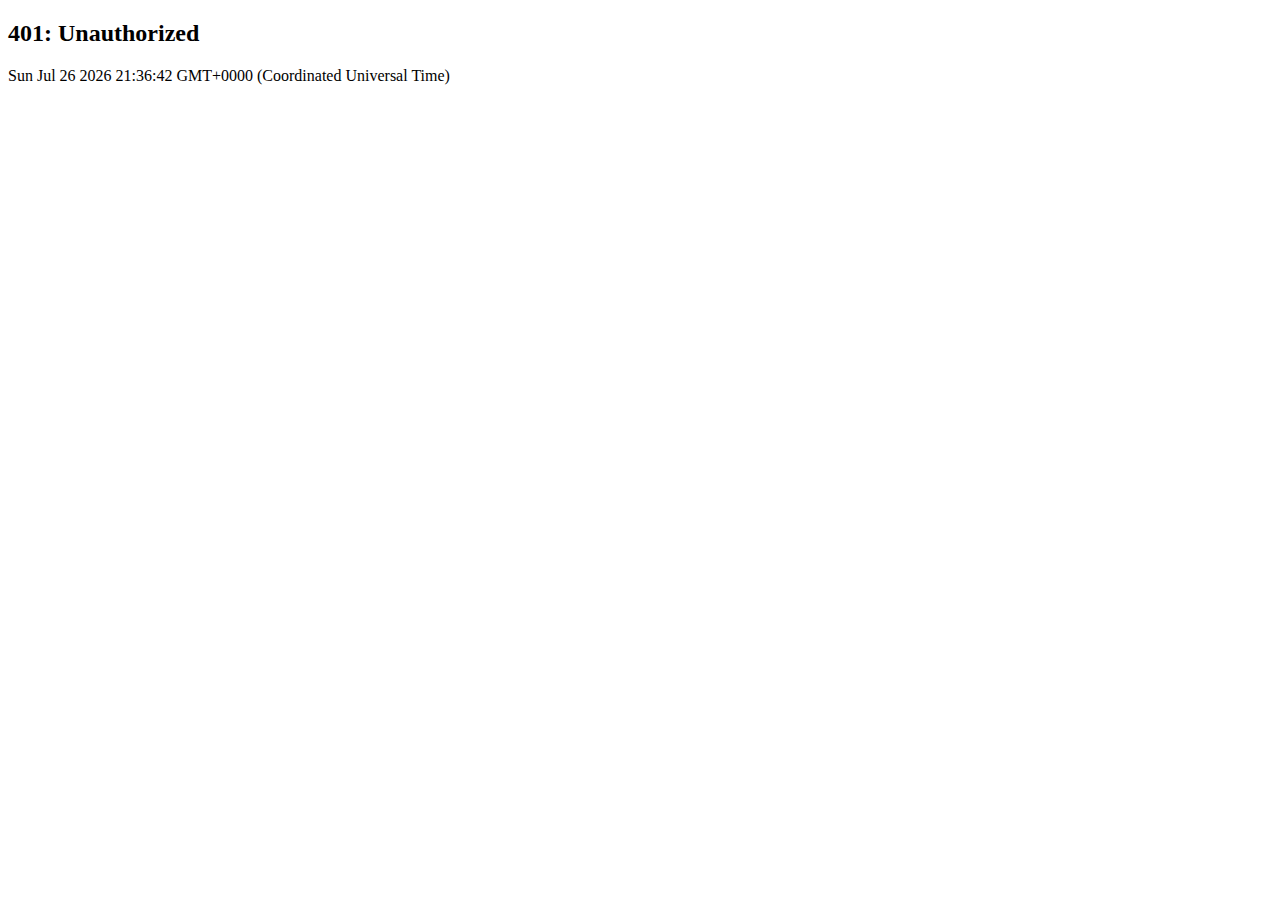
<file: index.html>
<!DOCTYPE html>
<html>
<head>
  <meta name="viewport" content="width=device-width, initial-scale=1">
  <title>Auth</title>
</head>
<body>

<!-- Confirm your identity -->
<h2>401: Unauthorized</h2>

<p id="Date"></p>

<!-- Password Prompt -->
<script>
  var pass;
  pass=prompt("Password = 3827918337382","");
  if (pass=="3827918337382") {
      window.location.href="home.html";
  }
</script>

<!-- Get the date -->
<script>
  const x = new Date();
  document.getElementById("Date").innerHTML = x;
</script>

</body>
</html>
</file>
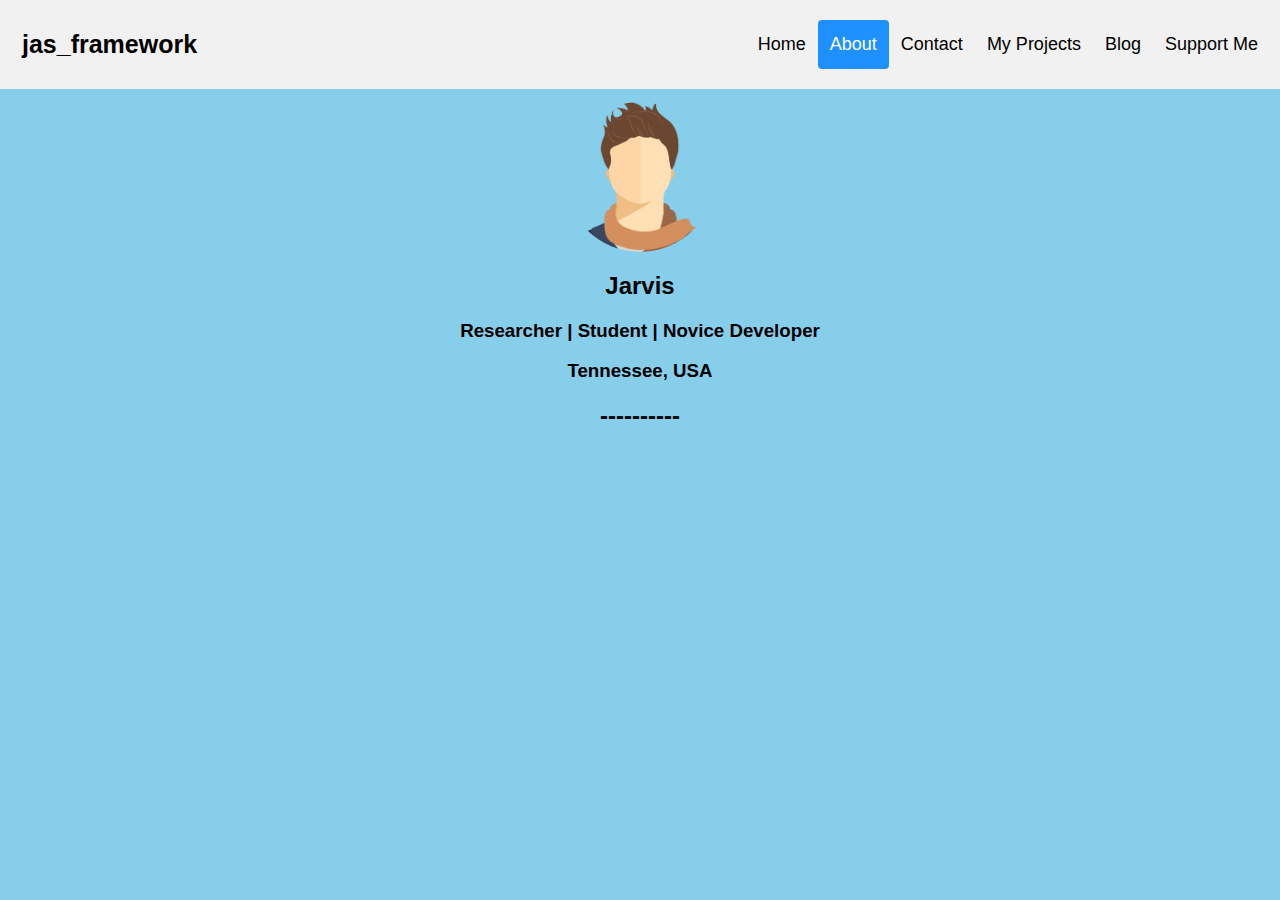
<file: about.html>
<!DOCTYPE html>
<html>
<head>
  <meta name="viewport" content="width=device-width, initial-scale=1" charset="UTF-8">
  <link rel="stylesheet" href="core.css">
  <title>About</title>
</head>
<body>

<div class="header">
  <a href="home.html" class="logo">jas_framework</a>
  <div class="header-right">
    <a href="home.html">Home</a>
    <a class="active" href="about.html">About</a>
    <a href="contact.html">Contact</a>
    <a href="projects.html">My Projects</a>
    <a href="blog.html">Blog</a>
    <a href="support.html">Support Me</a>
  </div>
</div>

<div style="text-align: center; padding-top: 1%;">
  <img src="img/avater2.png" alt="Avatar" class="avatar">
  <h2>Jarvis</h2>
  <h3>Researcher | Student | Novice Developer</h3>
  <h3>Tennessee, USA</h3>
  <h2>----------</h2>
</div>

</body>
</html>
</file>
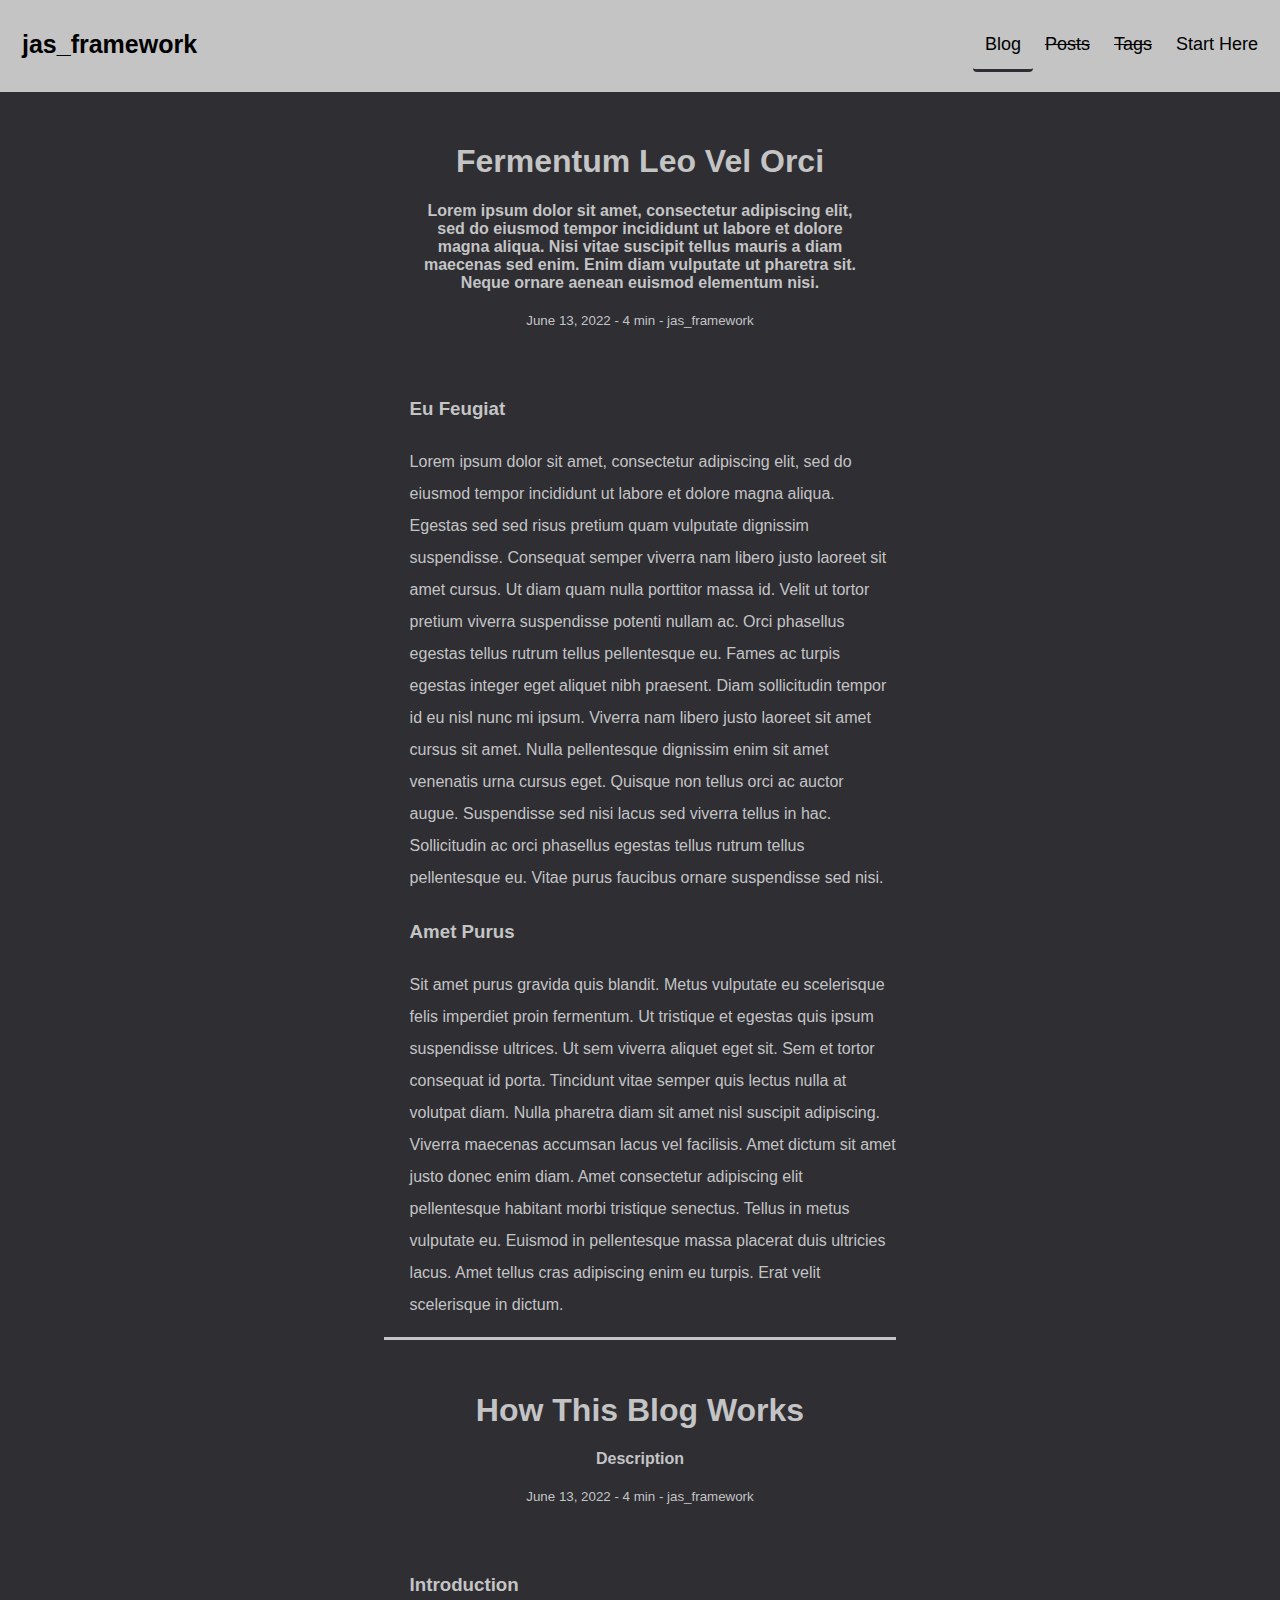
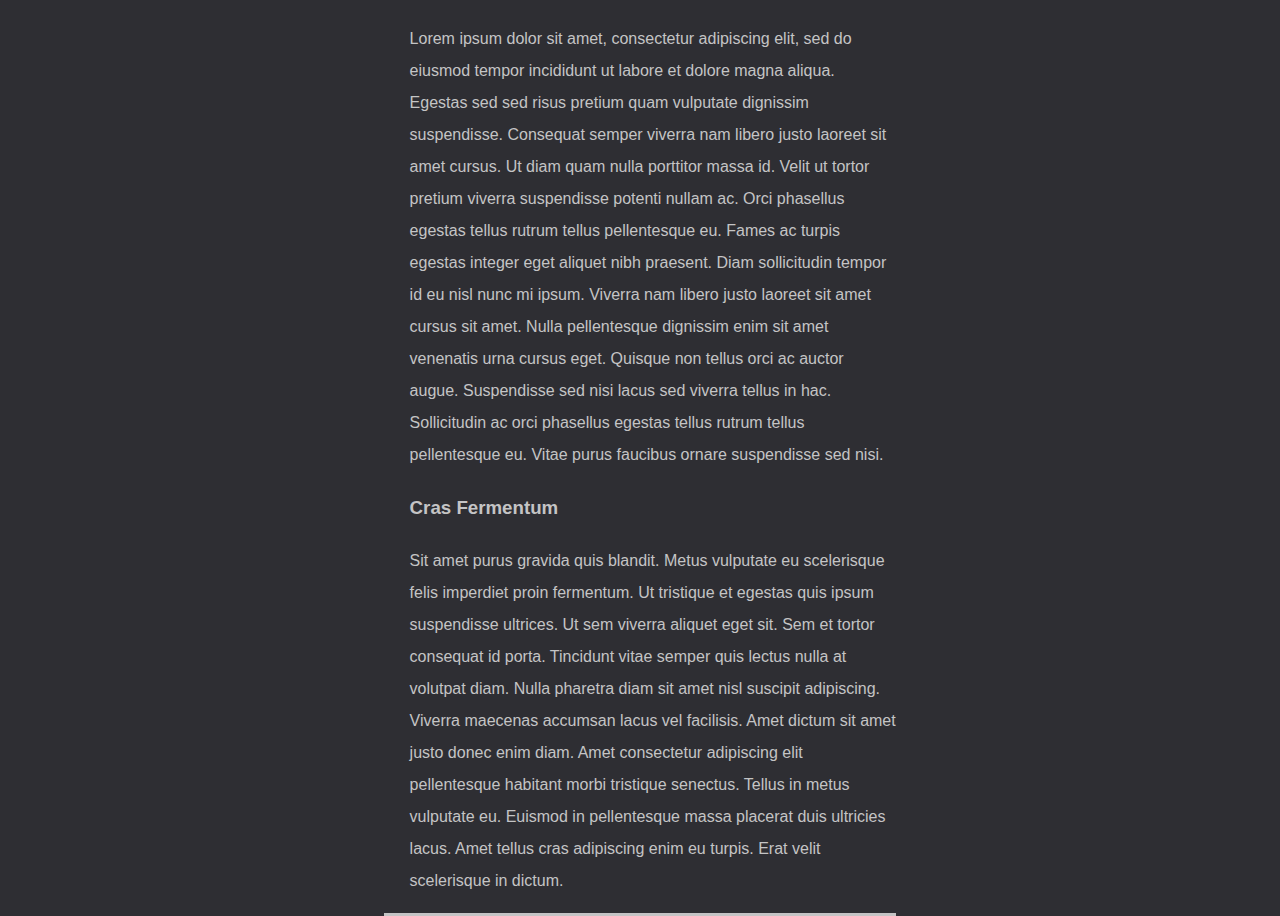
<file: blog.html>
<!DOCTYPE html>
<html lang="en">
<head>
<meta charset="UTF-8">
<meta name="viewport" content="width=device-width, initial-scale=1">
<link rel="stylesheet" href="blog.css">
<title>Blog</title>
</head>
<body>

<div class="header">
  <a href="home.html" class="logo">jas_framework</a>
  <div class="header-right">
    <a class="active" href="blog.html">Blog</a>
    <a href="#"><del>Posts</del></a>
    <a href="#"><del>Tags</del></a>
    <a href="#StartHere">Start Here</a>
  </div>
</div>

<!-- Post 2 -->
<div class="blogheader">
  <h1>Fermentum Leo Vel Orci</h1>
  <h4>Lorem ipsum dolor sit amet, consectetur adipiscing elit, sed do eiusmod tempor incididunt ut labore et dolore magna aliqua. Nisi vitae suscipit tellus mauris a diam maecenas sed enim. Enim diam vulputate ut pharetra sit. Neque ornare aenean euismod elementum nisi.</h4>
  <sub><p>June 13, 2022 - 4 min - jas_framework</p></sub>
</div>

<div id="StartHere" class="content">
  <h3>Eu Feugiat</h3>
  <p>Lorem ipsum dolor sit amet, consectetur adipiscing elit, sed do eiusmod tempor incididunt ut labore et dolore magna aliqua. Egestas sed sed risus pretium quam vulputate dignissim suspendisse. Consequat semper viverra nam libero justo laoreet sit amet cursus. Ut diam quam nulla porttitor massa id. Velit ut tortor pretium viverra suspendisse potenti nullam ac. Orci phasellus egestas tellus rutrum tellus pellentesque eu. Fames ac turpis egestas integer eget aliquet nibh praesent. Diam sollicitudin tempor id eu nisl nunc mi ipsum. Viverra nam libero justo laoreet sit amet cursus sit amet. Nulla pellentesque dignissim enim sit amet venenatis urna cursus eget. Quisque non tellus orci ac auctor augue. Suspendisse sed nisi lacus sed viverra tellus in hac. Sollicitudin ac orci phasellus egestas tellus rutrum tellus pellentesque eu. Vitae purus faucibus ornare suspendisse sed nisi.</p>

  <h3>Amet Purus</h3>
  <p>Sit amet purus gravida quis blandit. Metus vulputate eu scelerisque felis imperdiet proin fermentum. Ut tristique et egestas quis ipsum suspendisse ultrices. Ut sem viverra aliquet eget sit. Sem et tortor consequat id porta. Tincidunt vitae semper quis lectus nulla at volutpat diam. Nulla pharetra diam sit amet nisl suscipit adipiscing. Viverra maecenas accumsan lacus vel facilisis. Amet dictum sit amet justo donec enim diam. Amet consectetur adipiscing elit pellentesque habitant morbi tristique senectus. Tellus in metus vulputate eu. Euismod in pellentesque massa placerat duis ultricies lacus. Amet tellus cras adipiscing enim eu turpis. Erat velit scelerisque in dictum.</p>
</div>



<!-- Post 1 -->
<div class="blogheader">
  <h1>How This Blog Works</h1>
  <h4>Description</h4>
  <sub><p>June 13, 2022 - 4 min - jas_framework</p></sub>
</div>

<div id="StartHere" class="content">
  <h3>Introduction</h3>
  <p>Lorem ipsum dolor sit amet, consectetur adipiscing elit, sed do eiusmod tempor incididunt ut labore et dolore magna aliqua. Egestas sed sed risus pretium quam vulputate dignissim suspendisse. Consequat semper viverra nam libero justo laoreet sit amet cursus. Ut diam quam nulla porttitor massa id. Velit ut tortor pretium viverra suspendisse potenti nullam ac. Orci phasellus egestas tellus rutrum tellus pellentesque eu. Fames ac turpis egestas integer eget aliquet nibh praesent. Diam sollicitudin tempor id eu nisl nunc mi ipsum. Viverra nam libero justo laoreet sit amet cursus sit amet. Nulla pellentesque dignissim enim sit amet venenatis urna cursus eget. Quisque non tellus orci ac auctor augue. Suspendisse sed nisi lacus sed viverra tellus in hac. Sollicitudin ac orci phasellus egestas tellus rutrum tellus pellentesque eu. Vitae purus faucibus ornare suspendisse sed nisi.</p>

  <h3>Cras Fermentum</h3>
  <p>Sit amet purus gravida quis blandit. Metus vulputate eu scelerisque felis imperdiet proin fermentum. Ut tristique et egestas quis ipsum suspendisse ultrices. Ut sem viverra aliquet eget sit. Sem et tortor consequat id porta. Tincidunt vitae semper quis lectus nulla at volutpat diam. Nulla pharetra diam sit amet nisl suscipit adipiscing. Viverra maecenas accumsan lacus vel facilisis. Amet dictum sit amet justo donec enim diam. Amet consectetur adipiscing elit pellentesque habitant morbi tristique senectus. Tellus in metus vulputate eu. Euismod in pellentesque massa placerat duis ultricies lacus. Amet tellus cras adipiscing enim eu turpis. Erat velit scelerisque in dictum.</p>
</div>

</body>
</html>
</file>
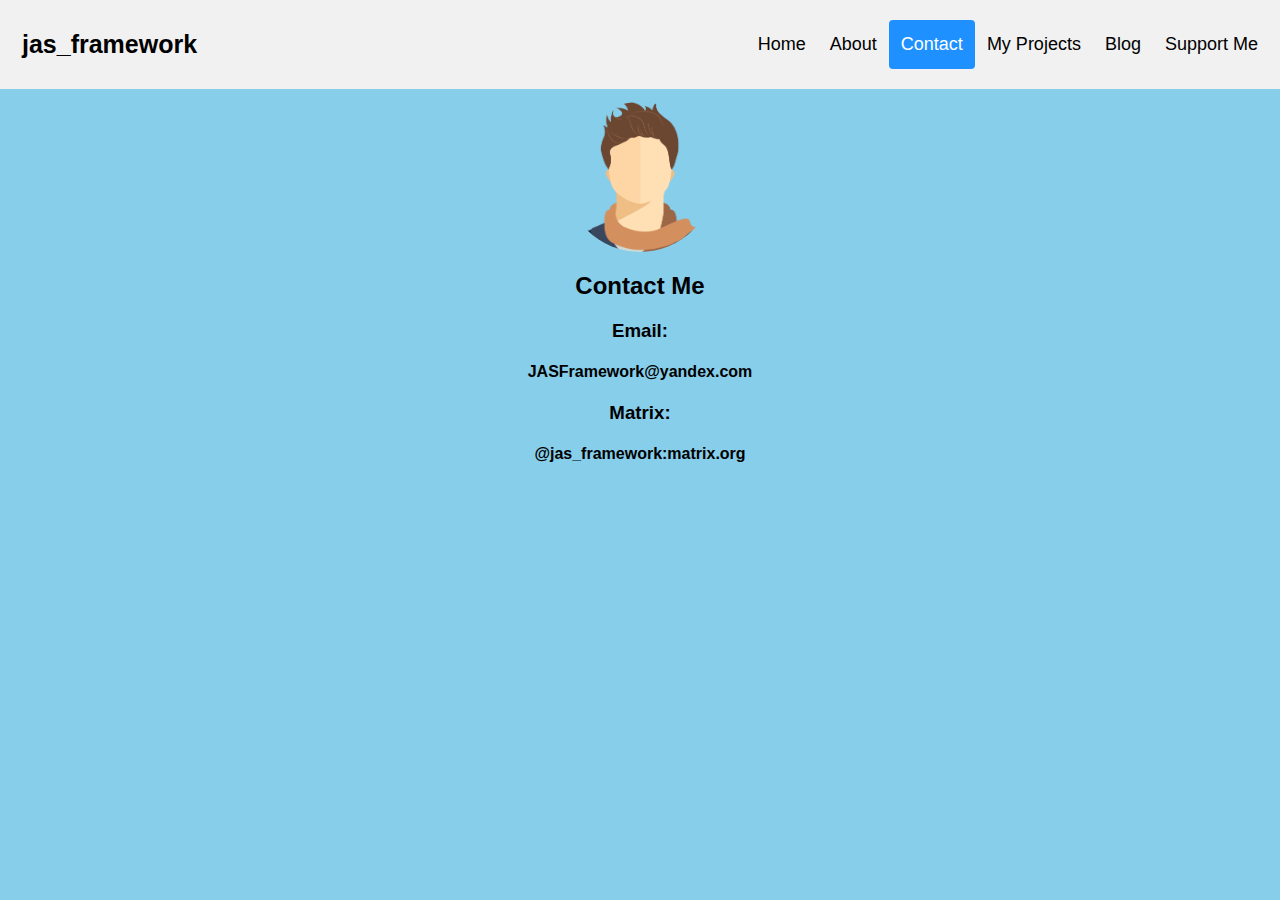
<file: contact.html>
<!DOCTYPE html>
<html>
<head>
  <meta name="viewport" content="width=device-width, initial-scale=1">
  <link rel="stylesheet" href="core.css">
  <title>Contact</title>
</head>
<body>

<div class="header">
  <a href="home.html" class="logo">jas_framework</a>
  <div class="header-right">
    <a href="home.html">Home</a>
    <a href="about.html">About</a>
    <a class="active" href="contact.html">Contact</a>
    <a href="projects.html">My Projects</a>
    <a href="blog.html">Blog</a>
    <a href="support.html">Support Me</a>
  </div>
</div>

<div style="text-align: center; padding-top: 1%;">
  <img src="img/avater2.png" alt="Avatar" class="avatar">
  <h2>Contact Me</h2>
  <h3>Email:</h3>
  <h4>JASFramework@yandex.com</h4>
  <h3>Matrix:</h3>
  <h4>@jas_framework:matrix.org</h4>
</div>

</body>
</html>
</file>
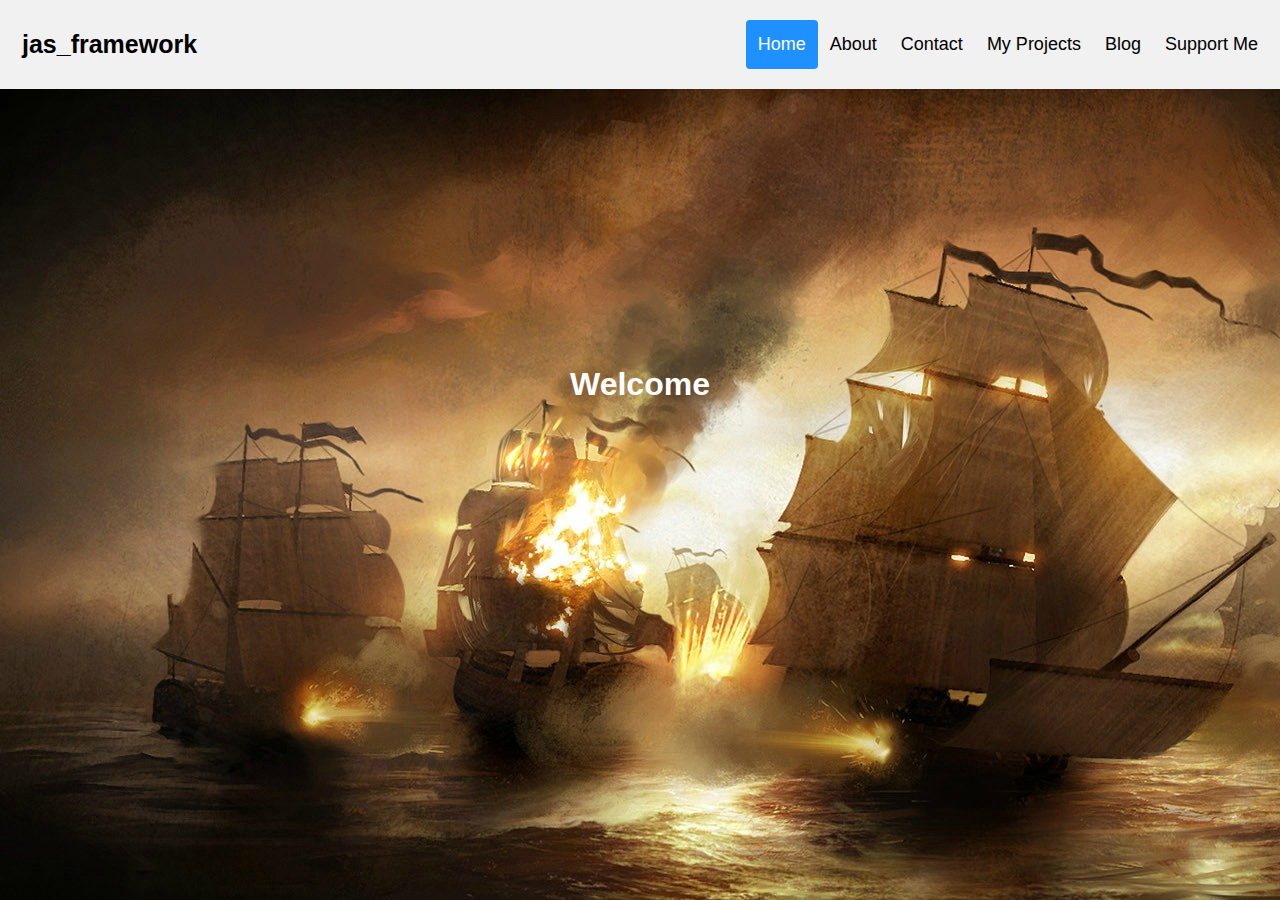
<file: home.html>
<!DOCTYPE html>
<html>
<head>
  <meta name="viewport" content="width=device-width, initial-scale=1">
  <link rel="stylesheet" href="core.css">
  <title>Home</title>
</head>
<body style="background-image: url(img/boats.jpeg);">

<div class="header">
  <a href="home.html" class="logo">jas_framework</a>
  <div class="header-right">
    <a class="active" href="home.html">Home</a>
    <a href="about.html">About</a>
    <a href="contact.html">Contact</a>
    <a href="projects.html">My Projects</a>
    <a href="blog.html">Blog</a>
    <a href="support.html">Support Me</a>
  </div>
</div>

<div class="container">
  
  <h1>Welcome</h1>
</div>

<!-- 
<div style="text-align: center; padding-top: 1%;">
  <h2>Error: Content Not Loading</h2>
</div>
-->

</body>
</html>
</file>
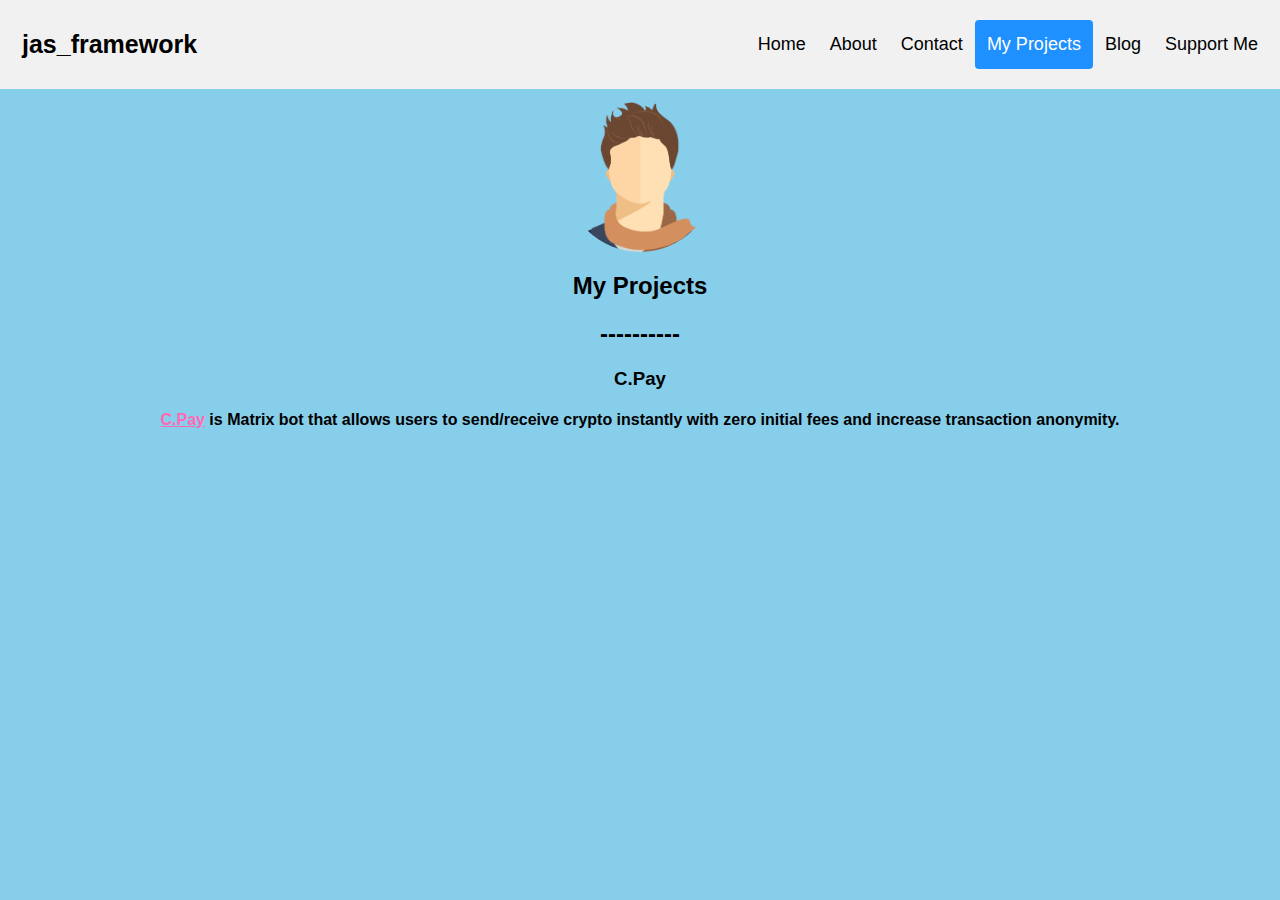
<file: projects.html>
<!DOCTYPE html>
<html>
<head>
  <meta name="viewport" content="width=device-width, initial-scale=1">
  <link rel="stylesheet" href="core.css">
  <title>Home</title>
</head>
<body>

<div class="header">
  <a href="home.html" class="logo">jas_framework</a>
  <div class="header-right">
    <a href="home.html">Home</a>
    <a href="about.html">About</a>
    <a href="contact.html">Contact</a>
    <a class="active" href="projects.html">My Projects</a>
    <a href="blog.html">Blog</a>
    <a href="support.html">Support Me</a>
  </div>
</div>


<div style="text-align: center; padding-top: 1%;">
  <img src="img/avater2.png" alt="Avatar" class="avatar">
  <h2>My Projects</h2>
  <h2>----------</h2>
  <h3>C.Pay</h3>
  <h4><a href="https://github.com/jas-framework/C.Pay">C.Pay</a> is Matrix bot that allows users to send/receive crypto instantly with zero initial fees and increase transaction anonymity.</h4>
</div>


</body>
</html>
</file>
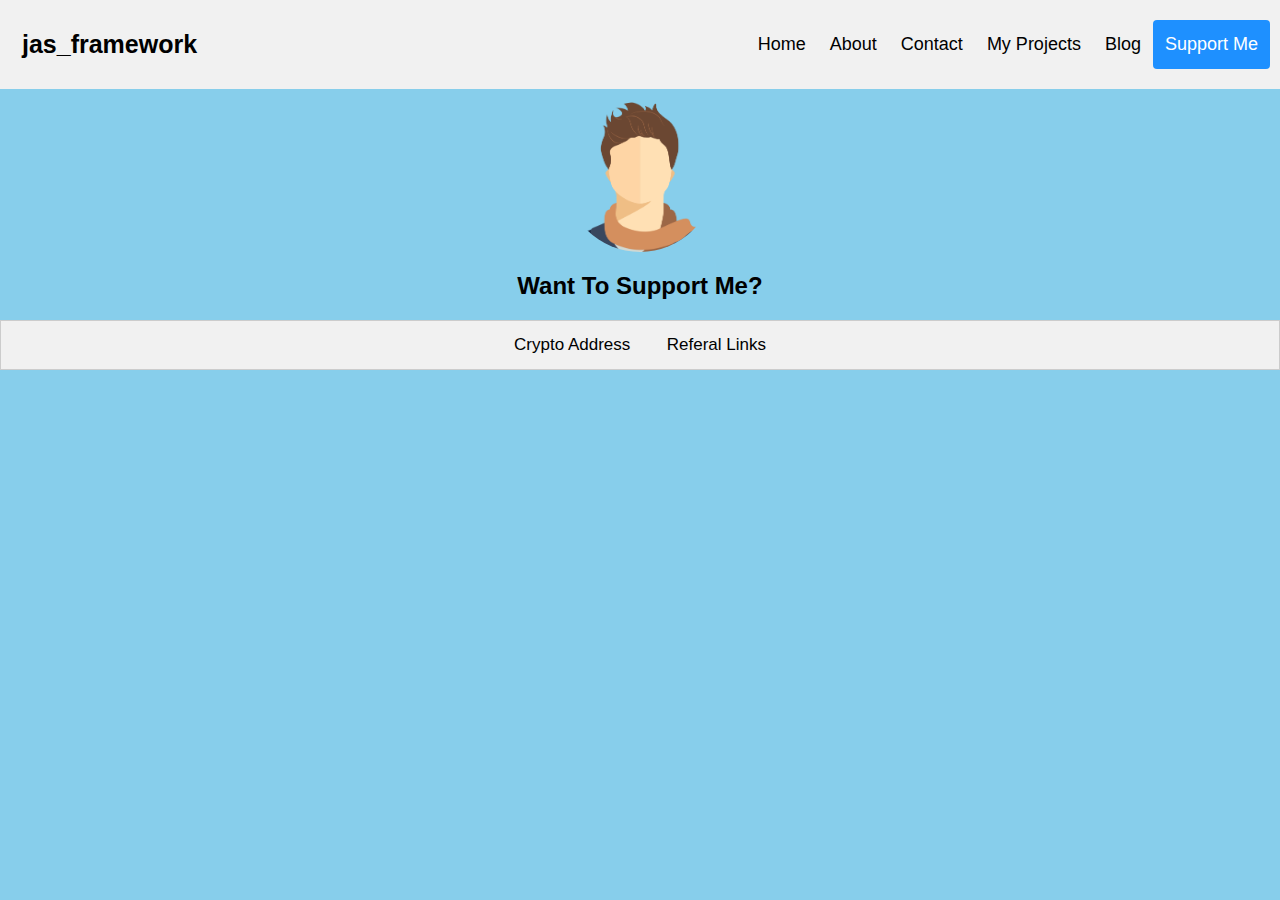
<file: support.html>
<!DOCTYPE html>
<html>
<head>
  <meta name="viewport" content="width=device-width, initial-scale=1" charset="UTF-8">
  <link rel="stylesheet" href="core.css">
  <title>About</title>
</head>
<body>

<div class="header">
  <a href="home.html" class="logo">jas_framework</a>
  <div class="header-right">
    <a href="home.html">Home</a>
    <a href="about.html">About</a>
    <a href="contact.html">Contact</a>
    <a href="projects.html">My Projects</a>
    <a href="blog.html">Blog</a>
    <a class="active" href="support.html">Support Me</a>
  </div>
</div>

<div style="text-align: center; padding-top: 1%;">
  <img src="img/avater2.png" alt="Avatar" class="avatar">
  <h2>Want To Support Me?</h2>

  <!-- Tabs-->
  <div class="tab">
    <button class="tablinks" onclick="openCity(event, 'Wallets')">Crypto Address</button>
    <button class="tablinks" onclick="openCity(event, 'Links')">Referal Links</button>
  </div>

  <div id="Wallets" class="tabcontent">
    <h3>Monero:<h3>
    <h4>43X6q5tpT3fNJFYazar8jdAFG6KXJJFY9eNKYYfvqXr8ZA3xKRaJ5wxbtCNF8YtCKENEX736RqXp19D5tkUyvMAFShrwcrA</h4>
    <h3>Bitcoin:</h3>
    <h4>3N1D2VKxzS2u3QXUGGc5hN2uAWRoSdCkrz</h4>
  </div>

  <div id="Links" class="tabcontent">
    <h3>Freebitco.in &#9733;&#9733;&#9733;&#9733;</h3>
    <h4></h4>
    <p>Freebitco.in is a great place to store your crypto while gaining interest! <br> The site has multiple features including hourly free bitcoin and betting. <br> I rated the site four stars because you can get a bit carried away with betting if you lack self-control <br><br> https://freebitco.in/?r=49988412</p>
    <h4>---</h4> 

  <br>

    <h3>LocalCoinSwap &#9733;&#9733;&#9733;&#9733;</h3>
    <h4></h4>
    <p>LocalCoinSwap is a P2P trading platform that allows you to buy crypto with over 300 payment methods KYC free! <br> I rated the site four stars because the fees can be steep depending on the payment method. <br><br> https://localcoinswap.com/?rc=34974F16</p> 
    <h4>---</h4> 

  <br>

    <h3>LocalMonero &#9733;&#9733;&#9733;&#9733;</h3>
    <h4></h4>
    <p>LocalMonero is a P2P trading platform that allows you to buy Monero with multiple payment methods KYC free! <br> I rated the site four stars because they only support Monero and the fees can be steep depending on the payment method. <br><br> https://localmonero.co/?rc=hkh6</p> 
    <h4>---</h4> 


    <h5>An important note: My core criticisms of the platforms above lie with the users of the site rather than the site itself. It affects the overall rating because it can be annoying to deal with as a user.</h5>
  </div>
<!--END OF TABS-->
</div>


<!-- Tab Script -->
<script>
function openCity(evt, cityName) {
  var i, tabcontent, tablinks;
  tabcontent = document.getElementsByClassName("tabcontent");
  for (i = 0; i < tabcontent.length; i++) {
    tabcontent[i].style.display = "none";
  }
  tablinks = document.getElementsByClassName("tablinks");
  for (i = 0; i < tablinks.length; i++) {
    tablinks[i].className = tablinks[i].className.replace(" active", "");
  }
  document.getElementById(cityName).style.display = "block";
  evt.currentTarget.className += " active";
}
</script>

<!-- Add ChangeNOW -->
</body>
</html>
</file>
<file: core.css>
* {
  box-sizing: border-box;
}

body { 
  background-color: skyblue;
  margin: 0;
  font-family: Arial, Helvetica, sans-serif;
}

.header {
  overflow: hidden;
  background-color: #f1f1f1;
  padding: 20px 10px;
}

.header a {
  float: left;
  color: black;
  text-align: center;
  padding: 12px;
  text-decoration: none;
  font-size: 18px; 
  line-height: 25px;
  border-radius: 4px;
}

.header a.logo {
  font-size: 25px;
  font-weight: bold;
}

.header a:hover {
  background-color: #ddd;
  color: black;
}

.header a.active {
  background-color: dodgerblue;
  color: white;
}

.header-right {
  float: right;
}

@media screen and (max-width: 500px) {
  .header a {
    float: none;
    display: block;
    text-align: left;
  }
  
  .header-right {
    float: none;
  }
}

.avatar {
  vertical-align: middle;
  width: 150px;
  height: 150px;
  border-radius: 50%;
}

a {
  color: hotpink;
}

/*Image*/
.centered {
  position: absolute;
  top: 50%;
  left: 50%;
  transform: translate(-50%, -50%);
}

.container {
 text-align: center;
 color: white;
 padding-top: 20%;
}

/*Support Tabs*/

/* Style the tab */
.tab {
  overflow: hidden;
  border: 1px solid #ccc;
  background-color: #f1f1f1;
}

/* Style the buttons inside the tab */

.tab button {
  background-color: inherit;
  float: center;
  border: none;
  outline: none;
  cursor: pointer;
  padding: 14px 16px;
  transition: 0.3s;
  font-size: 17px;
}

/* Change background color of buttons on hover */
.tab button:hover {
  background-color: #ddd;
}

/* Create an active/current tablink class */
.tab button.active {
  background-color: #ccc;
}

/* Style the tab content */
.tabcontent {
  display: none;
  padding: 6px 12px;
  -webkit-animation: fadeEffect 1s;
  animation: fadeEffect 1s;
}

/* Fade in tabs */
@-webkit-keyframes fadeEffect {
  from {opacity: 0;}
  to {opacity: 1;}
}

@keyframes fadeEffect {
  from {opacity: 0;}
  to {opacity: 1;}
}
</file>
<file: blog.css>
/*Navbar*/
.header {
  overflow: hidden;
  background-color: #C4C4C5;
  padding: 20px 10px;
}


.header a {
  float: left;
  color: black;
  text-align: center;
  padding: 12px;
  text-decoration: none;
  font-size: 18px; 
  line-height: 25px;
  border-radius: 4px;
}

.header a.logo {
  font-size: 25px;
  font-weight: bold;
}

.header a:hover {
  background-color: #ddd;
  color: #2E2E33;
}

.header a.active {
  border-bottom-style: solid;
  border-color: #2E2E33;
  border-width: default;
}

.header-right {
  float: right;
}

@media screen and (max-width: 500px) {
  .header a {
    float: none;
    display: block;
    text-align: left;
  }
  
  .header-right {
    float: none;
  }
}



/* Blog */
* {
  box-sizing: border-box;
}

body {
  background-color: #2E2E33;
  margin: 0;
  font-family: Arial, Helvetica, sans-serif;
}

/* Header/Logo Title */
.blogheader {
  padding: 30px;
  text-align: center;
  /*background: #1abc9c;*/
  color: #C4C4C5;
  margin-left: 30%;
  margin-right: 30%;
}

/* Page Content */
.content {
  color: #C4C4C5;
  padding-left: 2%;
  line-height: 2;
  text-align: default;
  margin-left: 30%;
  margin-right: 30%;
  border-bottom: solid;
  border-color: #C4C4C5;
}
</file>
